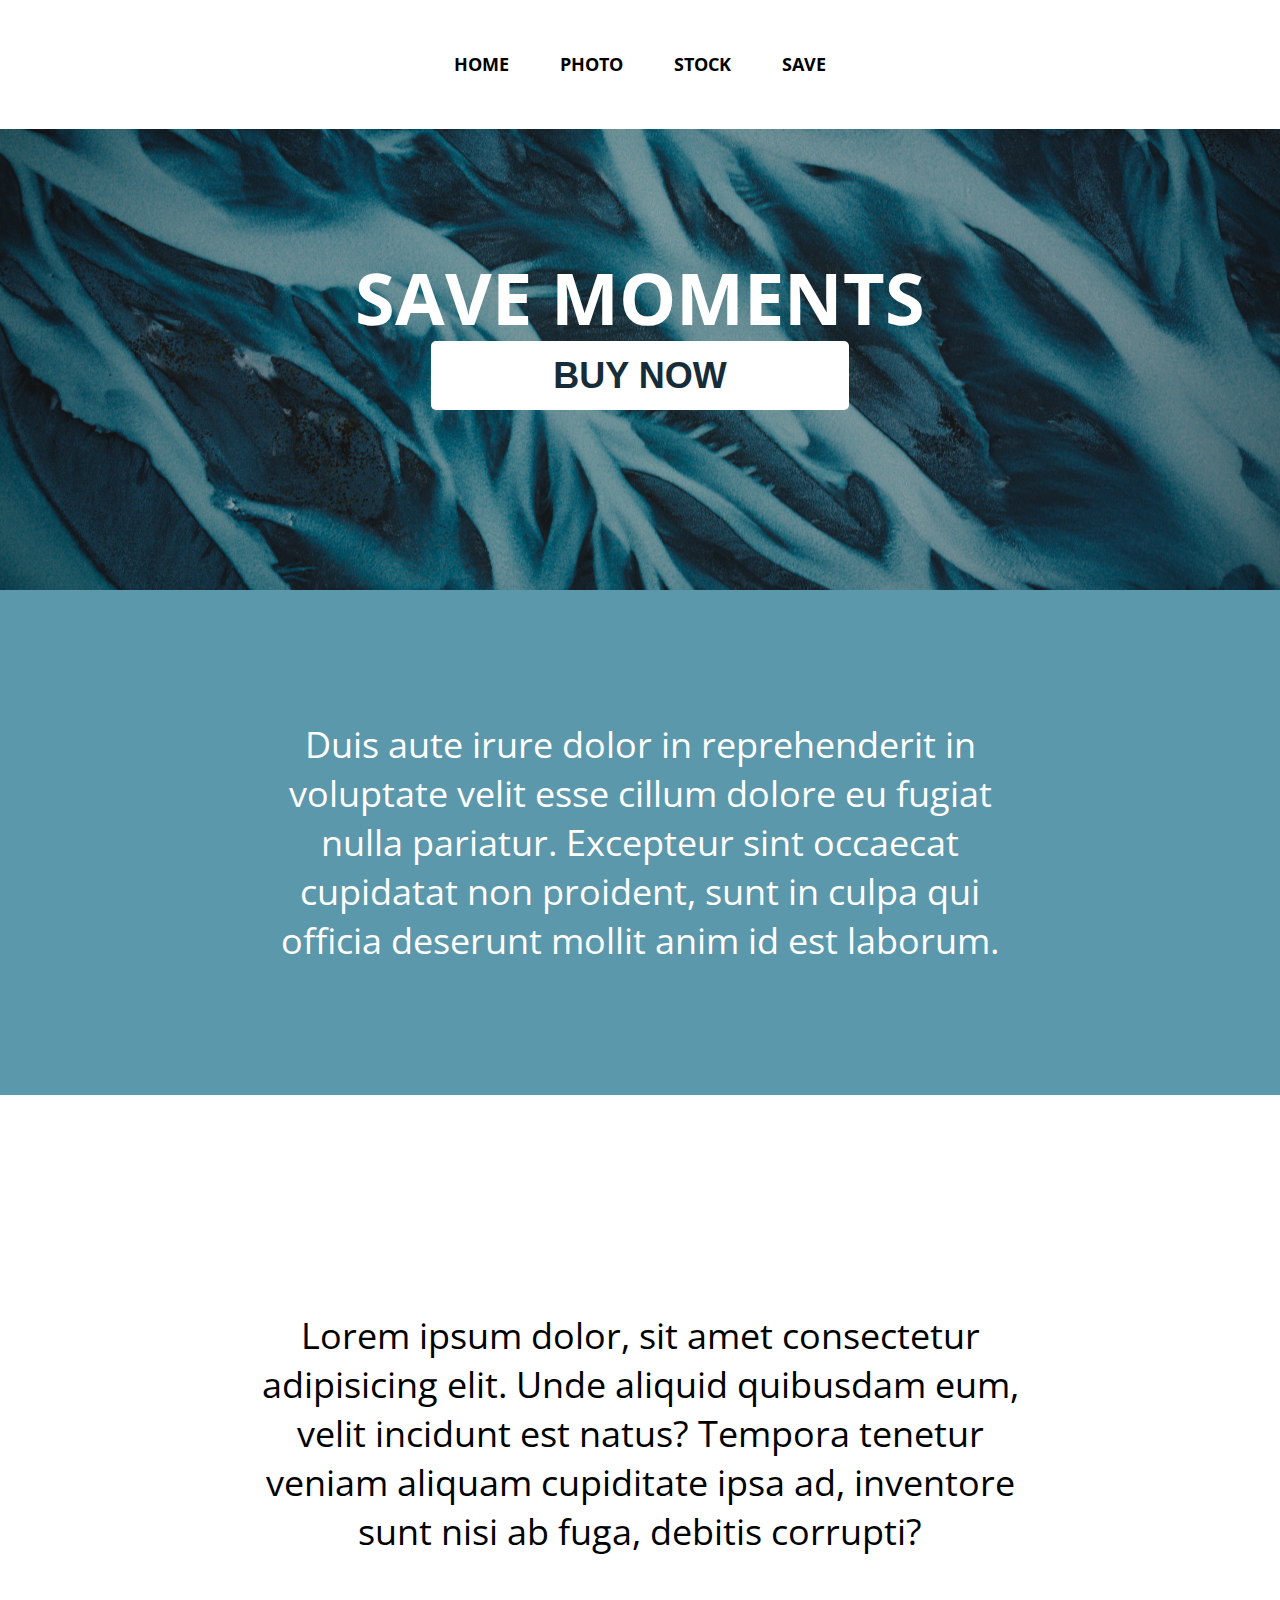
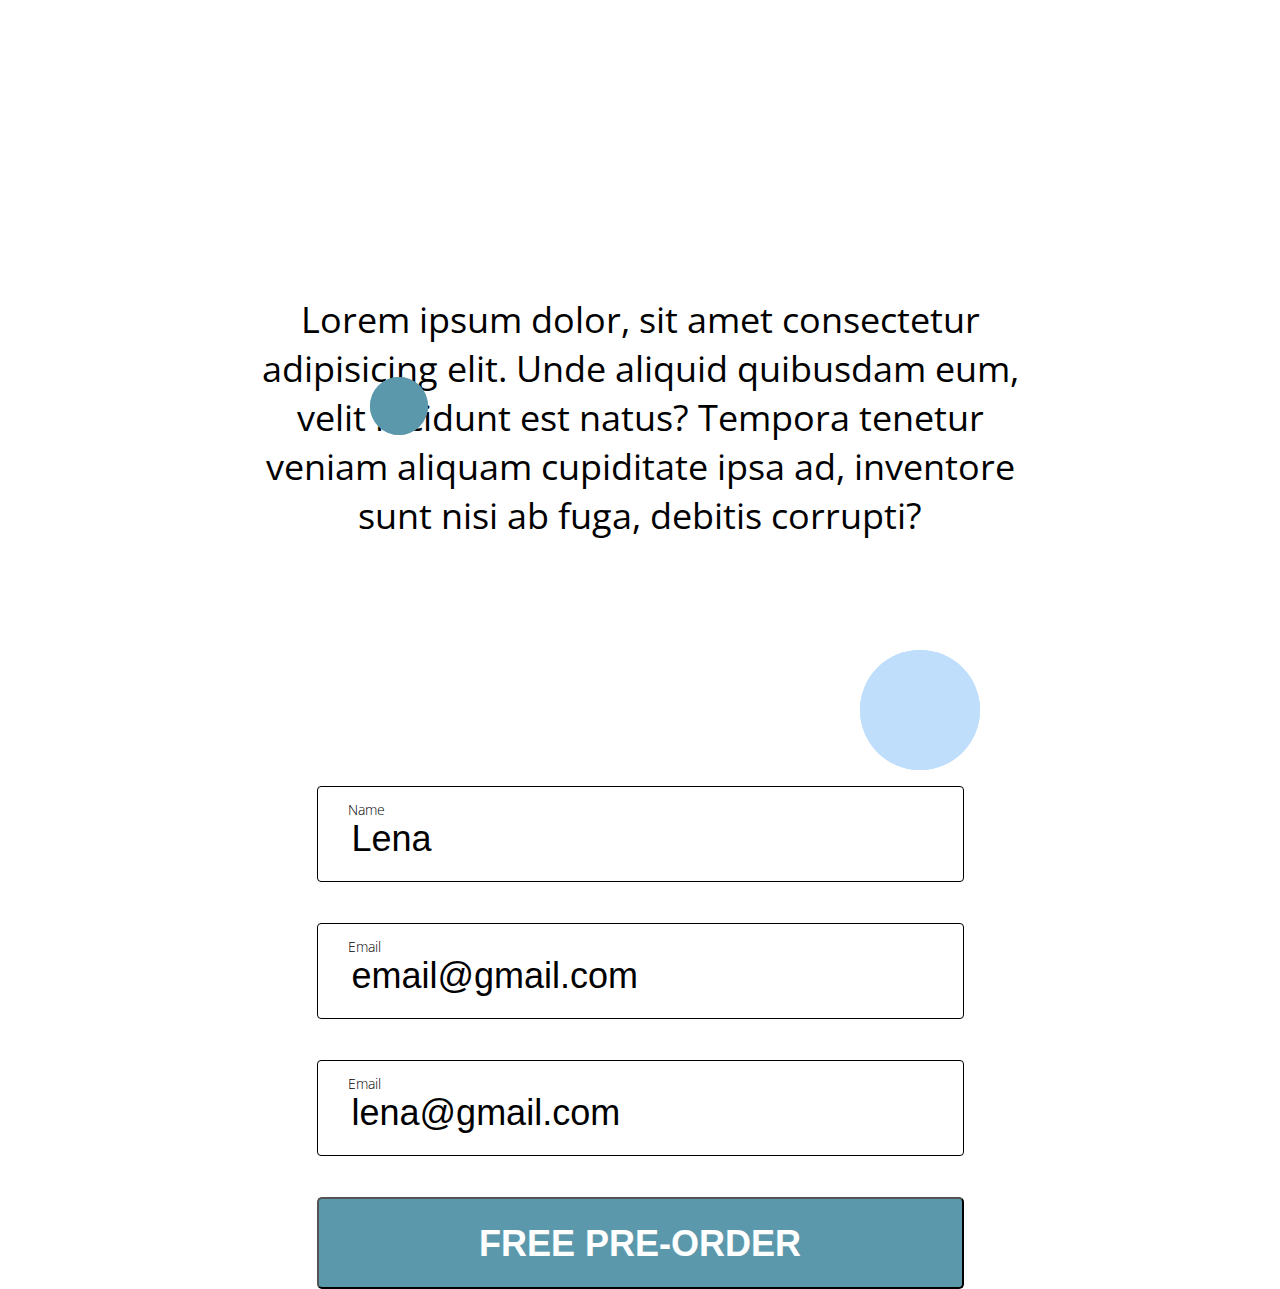
<file: Two/index.html>
<!DOCTYPE html>
<html lang="en">
<head>
    <meta charset="UTF-8">
    <meta http-equiv="X-UA-Compatible" content="IE=edge">
    <meta name="viewport" content="width=device-width, initial-scale=1.0">
    <title>SAVE MOMENTS</title>
    <link rel="preconnect" href="https://fonts.googleapis.com">
    <link rel="preconnect" href="https://fonts.gstatic.com" crossorigin>
    <link href="https://fonts.googleapis.com/css2?family=Open+Sans:wght@400;700&display=swap" rel="stylesheet">
    <link rel="stylesheet" href="./style/style.css">
</head>
<body>
    <header class="header">
        <nav class="nav">
            <ul class="nav_ul">
                <li class="nav_li">
                    <a class="nav_link" href="">
                        HOME
                    </a>
                </li>
                <li class="nav_li">
                    <a class="nav_link" href="">
                        PHOTO
                    </a>
                </li>
                <li class="nav_li">
                    <a class="nav_link" href="">
                        STOCK
                    </a>
                </li>
                <li class="nav_li">
                    <a class="nav_link" href="">
                        SAVE
                    </a>
                </li>
            </ul>
        </nav>
    </header>
    <section class="container background">
        <h1 class="background_title">
            SAVE MOMENTS
        </h1>
        <button class="description_button">
            BUY NOW
        </button>
    </section>
    <section class="container description">
        <p class="description_text">
            Duis aute irure dolor in reprehenderit in voluptate velit esse cillum dolore eu fugiat nulla pariatur. Excepteur sint occaecat cupidatat non proident, sunt in culpa qui officia deserunt mollit anim id est laborum.
        </p>
    </section>
    <section>
        <p class="text">
            Lorem ipsum dolor, sit amet consectetur adipisicing elit. Unde aliquid quibusdam eum, velit incidunt est natus? Tempora tenetur veniam aliquam cupiditate ipsa ad, inventore sunt nisi ab fuga, debitis corrupti?
        </p>
        <p class="text">
            Lorem ipsum dolor, sit amet consectetur adipisicing elit. Unde aliquid quibusdam eum, velit incidunt est natus? Tempora tenetur veniam aliquam cupiditate ipsa ad, inventore sunt nisi ab fuga, debitis corrupti?
        </p>
    </section>
    <section class="container form_section">
        <form>
            <div class="input_wrapper">
                <label class="label" for="name">Name</label>
                <input class="input" id="name" placeholder="Lena">
            </div>
            <div class="input_wrapper">
                <label class="label" for="email">Email</label>
                <input class="input" id="email" placeholder="email@gmail.com">
            </div>
            <div class="input_wrapper">
                <label class="label" for="email">Email</label>
                <input class="input" id="email" placeholder="lena@gmail.com">
            </div>
            <button class="form_button">FREE PRE-ORDER</button>
        </form>
    </section>
</body>
</html>
</file>
<file: Two/style/style.css>
*{
    margin: 0;
    padding: 0;
}

body{
    font-family: 'Open Sans', sans-serif;
}

.container{
    max-width: 1300px;
    margin: 0 auto;
}

.header{
    margin: 52px 0;
}

.nav_ul{
    text-align: center;
}

.nav_li{
    display: inline-block;
}

.nav_li:not(:last-of-type){
    margin-right: 47px;
}

.nav_link{
    color: #000000;
    font-weight: 700;
    font-size: 18px;
    line-height: 25px;
    text-decoration: none;
}

.background{
    text-align: center;
    padding: 138px 0 180px;
    background-image: url(../img/background.png);
    background-repeat: no-repeat;
    background-position: center;
}

.background_title{
    color: #FFFFFF;
    font-weight: 700;
    font-size: 72px;
    line-height: 60px;
}

.description_button{
    background: #FFFFFF;
    border-radius: 5px;
    padding: 10px 122px;
    border: none ;

    color: #162C38;
    font-weight: 700;
    font-size: 36px;
    line-height: 49px;
    margin-top: 14px;
}

.description{
    background: #5C98AB;
    text-align: center;
    padding: 130px 0;
}

.description_text{
    max-width: 726px;
    margin: 0 auto;

    color: #FFFFFF;
    font-weight: 400;
    font-size: 36px;
    line-height: 49px;
}

.input_wrapper{
    position: relative;
    margin-bottom: 41px;
}

.text{
    max-width: 800px;
    margin: 0 auto;
    padding: 216px 0 123px;
    text-align: center;

    color: #000000;
    font-weight: 400;
    font-size: 36px;
    line-height: 49px;
}

.text::after{
    content:'';
    position: absolute;
    width: 120px;
    height: 120px;
    border-radius: 50%;
    background-color: #BFDEFB;
    bottom: -1470px;
    right: 300px;
}

.text::before{
    content:'';
    position: absolute;
    width: 58px;
    height: 58px;
    border-radius: 50%;
    background-color: #5C98AB;
    bottom: -1135px;
    left: 370px;
}

.form_section{
    max-width: 647px;
    margin: 123px auto 0;
}

.input{
    width: 647px;
    height: 96px;
    border: 1px solid #000000;
    border-radius: 4px;
    padding: 36px 0 11px 34px;
    box-sizing: border-box;
}

.label{
    position: absolute;
    padding: 14px 0 63px 31px;
    font-weight: 300;
    font-size: 14px;
    line-height: 19px;
    color: #000000;
}

.input::placeholder{
    font-weight: 400;
    font-size: 36px;
    line-height: 49px;
    color: #000000;
}

.form_button{
    width: 647px;
    height: 92px;
    background: #5C98AB;
    border-radius: 5px;
    
    font-weight: 700;
    font-size: 36px;
    line-height: 49px;
    color: #FFFFFF;
    
}
</file>
